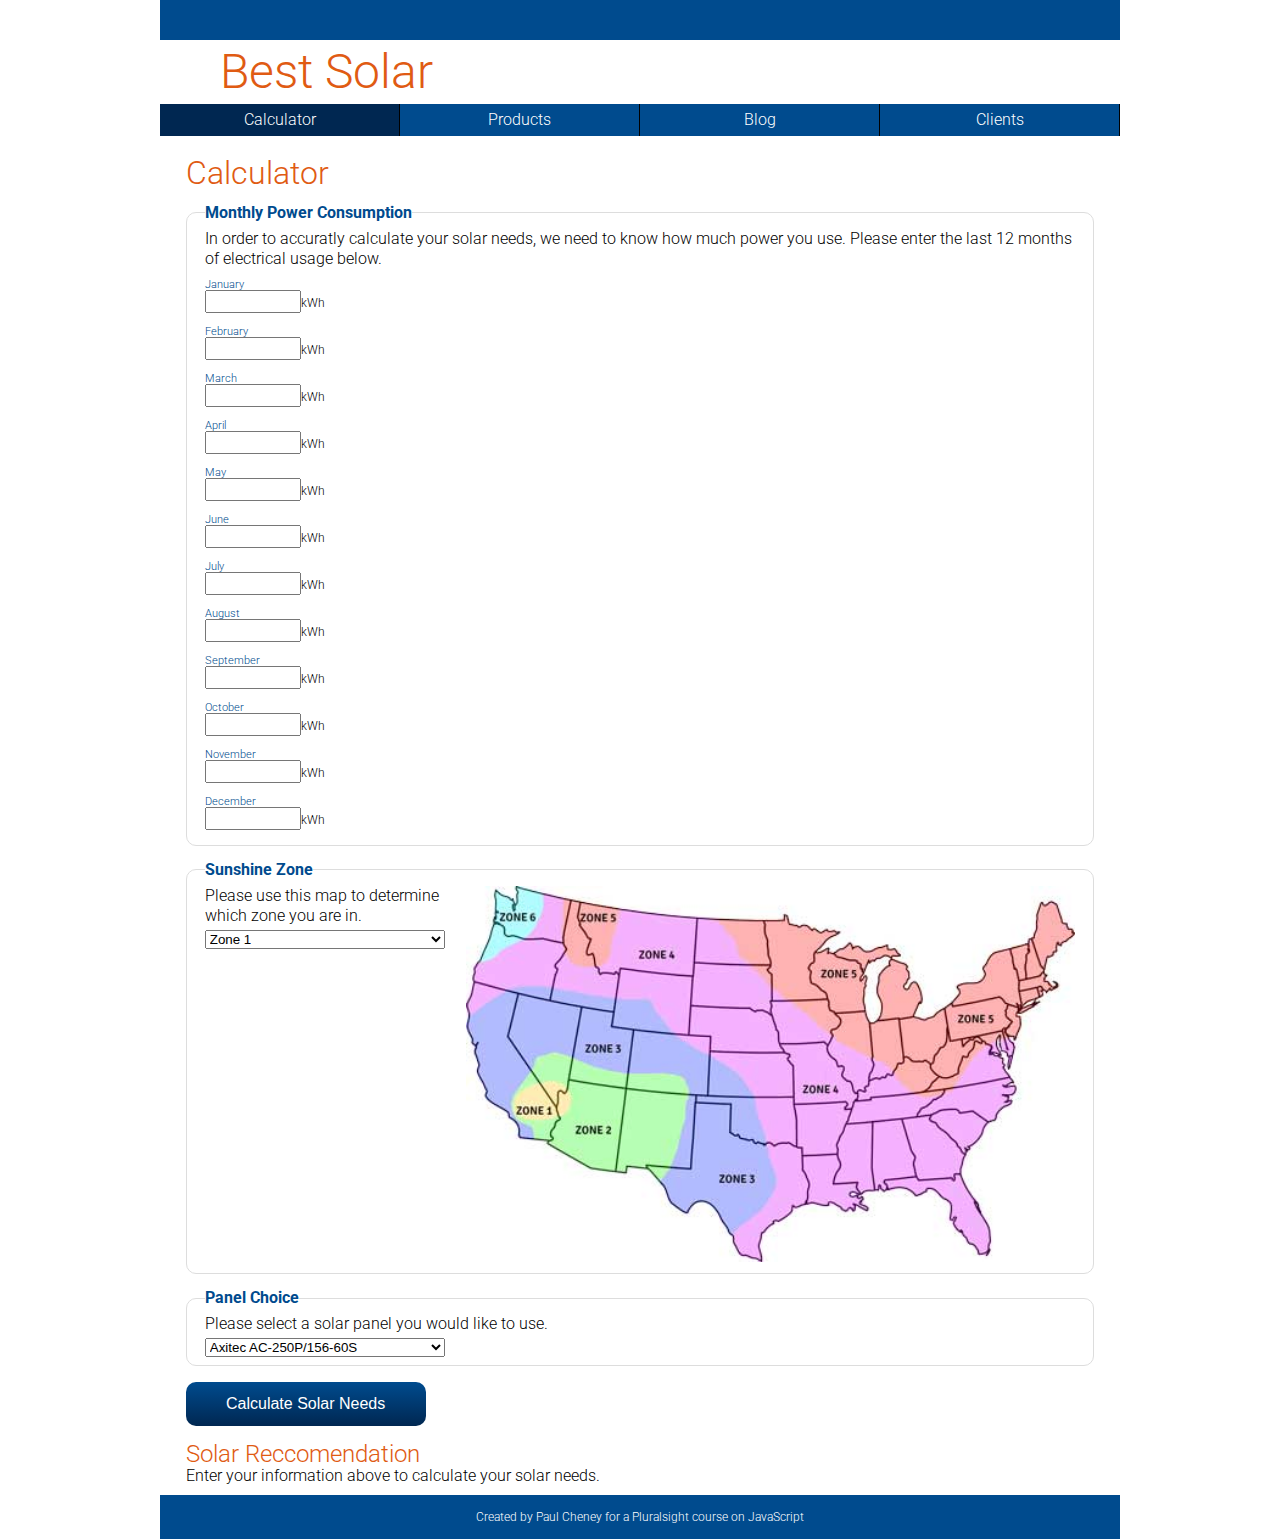
<file: index.html>
<!doctype html>
<html>
<head>
<meta charset="UTF-8">
<meta name="viewport" content="width=device-width, initial-scale=1.0, shrink-to-fit=no, user-scalable=no">
<title>Best Solar</title>
<link href="https://fonts.googleapis.com/css?family=Roboto:300,700" rel="stylesheet">
<link href="styles.css" rel="stylesheet" type="text/css">



</head>

<body>
<header>
<h1>Best Solar</h1>
</header>
<nav>
<ul>
<li class="active"><a href="index.html">Calculator</a></li>
<li><a href="products.html">Products</a></li>
<li><a href="blog.html">Blog</a></li>
<li><a href="clients.html">Clients</a></li>
</ul>
<div class="keepOpen"></div>
</nav>
<main>
<h1>Calculator</h1>
<form name="solarForm" action="" method="post">
<fieldset id="mpc"><legend>Monthly Power Consumption</legend>
<p>In order to accuratly calculate your solar needs, we need to know how much power you use. Please enter the last 12 months of electrical usage below.</p>
	<label><span>January</span><input name="jan" type="number" value="">kWh</label>
	<label><span>February</span><input name="feb" type="number" value="">kWh</label>
	<label><span>March</span><input name="mar" type="number" value="">kWh</label>
	<label><span>April</span><input name="apr" type="number" value="">kWh</label>
	<label><span>May</span><input name="may" type="number" value="">kWh</label>
	<label><span>June</span><input name="jun" type="number" value="">kWh</label>
	<label><span>July</span><input name="jul" type="number" value="">kWh</label>
	<label><span>August</span><input name="aug" type="number" value="">kWh</label>
	<label><span>September</span><input name="sep" type="number" value="">kWh</label>
	<label><span>October</span><input name="oct" type="number" value="">kWh</label>
	<label><span>November</span><input name="nov" type="number" value="">kWh</label>
	<label><span>December</span><input name="dec" type="number" value="">kWh</label>

</fieldset>


<fieldset><legend>Sunshine Zone</legend>
<figure><img src="US-Solar-Zone-Map.jpg" alt="zone map"></figure>
<p>Please use this map to determine which zone you are in.</p>
<select name="zone">
	<option>Zone 1</option>
	<option>Zone 2</option>
	<option>Zone 3</option>
	<option>Zone 4</option>
	<option>Zone 5</option>
	<option>Zone 6</option>
</select>
</fieldset>


<fieldset><legend>Panel Choice</legend>
    
<p>Please select a solar panel you would like to use.</p>
<select name="panel">
	<option value="250">Axitec AC-250P/156-60S  </option>
	<option value="275">Canadian Solar CS6K-275M   </option>
	<option value="260">Hanwha Q.Pro BFR-G4.260  </option>
</select>
</fieldset>

</form>

<button onclick="calculateSolar()">Calculate Solar Needs</button>
<h2>Solar Reccomendation</h2>
<div id="feedback"><p>Enter your information above to calculate your solar needs.</p></div>
</main>
<footer>
<p>Created by Paul Cheney for a Pluralsight course on JavaScript</p>
</footer>

</body>
<script type="text/javascript" src="main.js"></script>
</html>
</file>
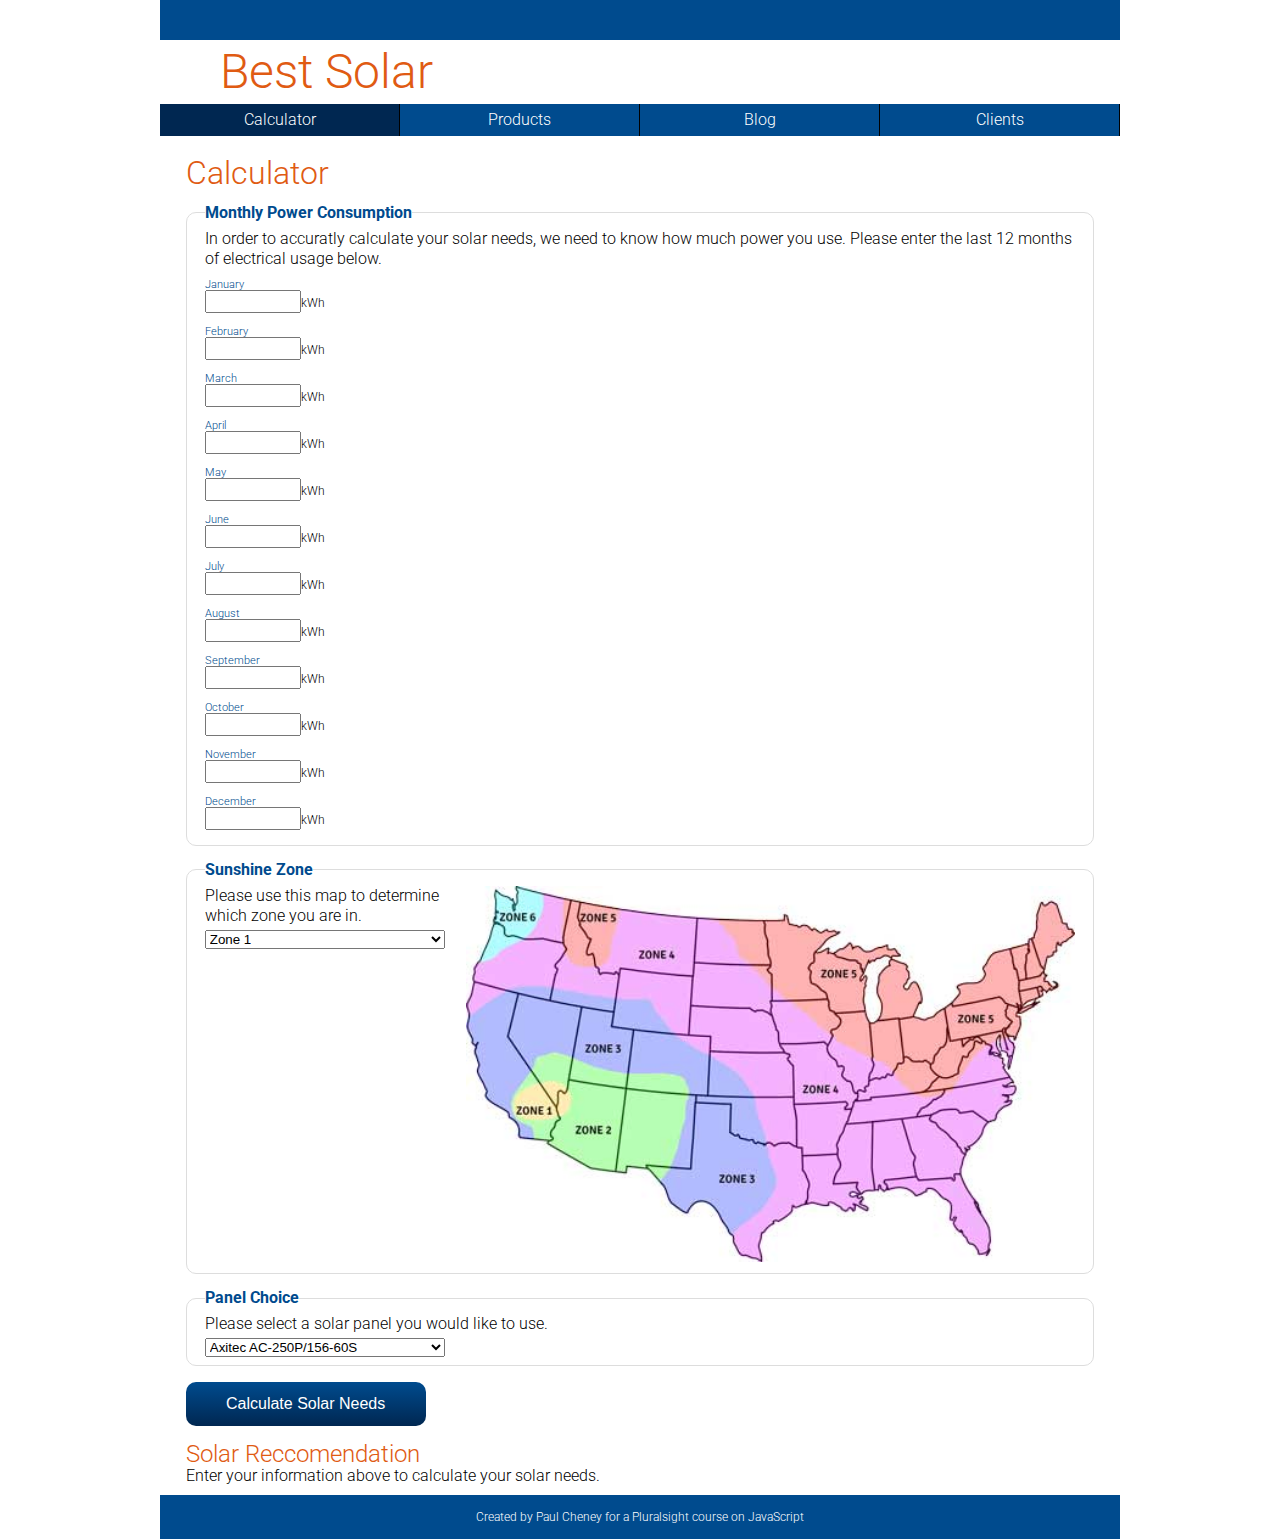
<file: solarcalculator.html>
<!doctype html>
<html>
<head>
<meta charset="UTF-8">
<meta name="viewport" content="width=device-width, initial-scale=1.0, shrink-to-fit=no, user-scalable=no">
<title>Best Solar</title>
<link href="https://fonts.googleapis.com/css?family=Roboto:300,700" rel="stylesheet">
<link href="styles.css" rel="stylesheet" type="text/css">



</head>

<body>
<header>
<h1>Best Solar</h1>
</header>
<nav>
<ul>
<li class="active"><a href="index.html">Calculator</a></li>
<li><a href="products.html">Products</a></li>
<li><a href="blog.html">Blog</a></li>
<li><a href="clients.html">Clients</a></li>
</ul>
<div class="keepOpen"></div>
</nav>
<main>
<h1>Calculator</h1>
<form name="solarForm" action="" method="post">
<fieldset id="mpc"><legend>Monthly Power Consumption</legend>
<p>In order to accuratly calculate your solar needs, we need to know how much power you use. Please enter the last 12 months of electrical usage below.</p>
	<label><span>January</span><input name="jan" type="number" value="">kWh</label>
	<label><span>February</span><input name="feb" type="number" value="">kWh</label>
	<label><span>March</span><input name="mar" type="number" value="">kWh</label>
	<label><span>April</span><input name="apr" type="number" value="">kWh</label>
	<label><span>May</span><input name="may" type="number" value="">kWh</label>
	<label><span>June</span><input name="jun" type="number" value="">kWh</label>
	<label><span>July</span><input name="jul" type="number" value="">kWh</label>
	<label><span>August</span><input name="aug" type="number" value="">kWh</label>
	<label><span>September</span><input name="sep" type="number" value="">kWh</label>
	<label><span>October</span><input name="oct" type="number" value="">kWh</label>
	<label><span>November</span><input name="nov" type="number" value="">kWh</label>
	<label><span>December</span><input name="dec" type="number" value="">kWh</label>

</fieldset>


<fieldset><legend>Sunshine Zone</legend>
<figure><img src="US-Solar-Zone-Map.jpg" alt="zone map"></figure>
<p>Please use this map to determine which zone you are in.</p>
<select name="zone">
	<option>Zone 1</option>
	<option>Zone 2</option>
	<option>Zone 3</option>
	<option>Zone 4</option>
	<option>Zone 5</option>
	<option>Zone 6</option>
</select>
</fieldset>


<fieldset><legend>Panel Choice</legend>
    
<p>Please select a solar panel you would like to use.</p>
<select name="panel">
	<option value="250">Axitec AC-250P/156-60S  </option>
	<option value="275">Canadian Solar CS6K-275M   </option>
	<option value="260">Hanwha Q.Pro BFR-G4.260  </option>
</select>
</fieldset>

</form>

<button onclick="calculateSolar()">Calculate Solar Needs</button>
<h2>Solar Reccomendation</h2>
<div id="feedback"><p>Enter your information above to calculate your solar needs.</p></div>
</main>
<footer>
<p>Created by Paul Cheney for a Pluralsight course on JavaScript</p>
</footer>

</body>
<script type="text/javascript" src="main.js"></script>
</html>
</file>
<file: styles.css>
@charset "UTF-8";
/* CSS RESET BY MYE WEB */

html, body, div, span, applet, object, iframe,
h1, h2, h3, h4, h5, h6, p, blockquote, pre,
a, abbr, acronym, address, big, cite, code,
del, dfn, em, img, ins, kbd, q, s, samp,
small, strike, strong, sub, sup, tt, var,
b, u, i, center,
dl, dt, dd, ol, ul, li,
fieldset, form, label, legend,
table, caption, tbody, tfoot, thead, tr, th, td,
article, aside, canvas, details, embed, 
figure, figcaption, footer, header, hgroup, 
menu, nav, output, ruby, section, summary,
time, mark, audio, video {
	margin: 0;
	padding: 0;
	border: 0;
	font-size: 100%;
	font: inherit;
	vertical-align: baseline;
}
/* HTML5 display-role reset for older browsers */
article, aside, details, figcaption, figure, 
footer, header, hgroup, menu, nav, section {
	display: block;
}

html {
  -webkit-text-size-adjust: none; }

/*----------- apply a natural box layout model to all elements --------------*/
* {
  -moz-box-sizing: border-box;
  -webkit-box-sizing: border-box;
  box-sizing: border-box; }

body {
	line-height: 1;
}
ol, ul {
	list-style: none;
}

body {
	font-family: 'Roboto', sans-serif;
	font-weight: 300; /* loaded 300 and 700*/
}
header {
	border-top: 40px solid #004b8e;
	background-image: url();
	/*Sun from https://openclipart.org/detail/3367/decorative-sun*/
	background-repeat: no-repeat;
}
header h1 {
	color: #e05b13;
	font-size: 3rem;
	
	padding: .5rem 0 .5rem 60px;
}
header, nav, main, footer {max-width: 960px; margin: 0 auto;}
nav {background-color: #004b8e}
nav li {
	float: left;
	width: 25%;
}
nav li a {
	color: #fff;
	display: block;
	text-decoration: none;
	padding: .5rem 0;
	width: 100%;
	text-align: center;
	border-right: 1px solid #000;
}
nav li.active a {background-color: #002751;}
main {padding: .3rem 2%; display: block;}
main h1 {
	color: #e05b13;
	font-size: 2rem;
	padding-top: 1rem;
}
main h2 {
	color: #e05b13;
	font-size: 1.5rem;
	padding-top: 1rem;
}
main p{
	line-height: 125%;
	padding-bottom: .25rem;
}
main fieldset {
	border: 1px solid #ddd;
	border-radius: 10px;
	padding: .5rem 2%;
	margin-top: 1rem;
}
main fieldset legend {color:#004b8e; font-weight: 700;}

main form label {
	display: block;
	padding: .4rem 0;
	font-size: .75rem;
   
}
main form span {
	display: block;
	font-size: .7rem;
     color: #004b8e;
}
main form input {
	width: 6rem;
	font-size: .95rem;
}
main form select {
	width: 15rem;
}
main button {
	width: 240px;
	border: none;
	padding: .8rem;
	color: #fff;
	font-size: 1rem;
	border-radius: 10px;
	margin-top: 1rem;
	background: #004b8e;
	background: linear-gradient(to bottom,  #004b8e 1%,#002751 100%);
}

footer {
	text-align: center;
	background: #004b8e;
	color: #fff;
	font-size: .75rem;
	padding: 1rem 0;
}


.keepOpen{clear: both;}

main figure img {width: 100%;}

@media only screen and (min-width: 30em) {
   main figure {width:70%;float: right;} 
}
</file>
